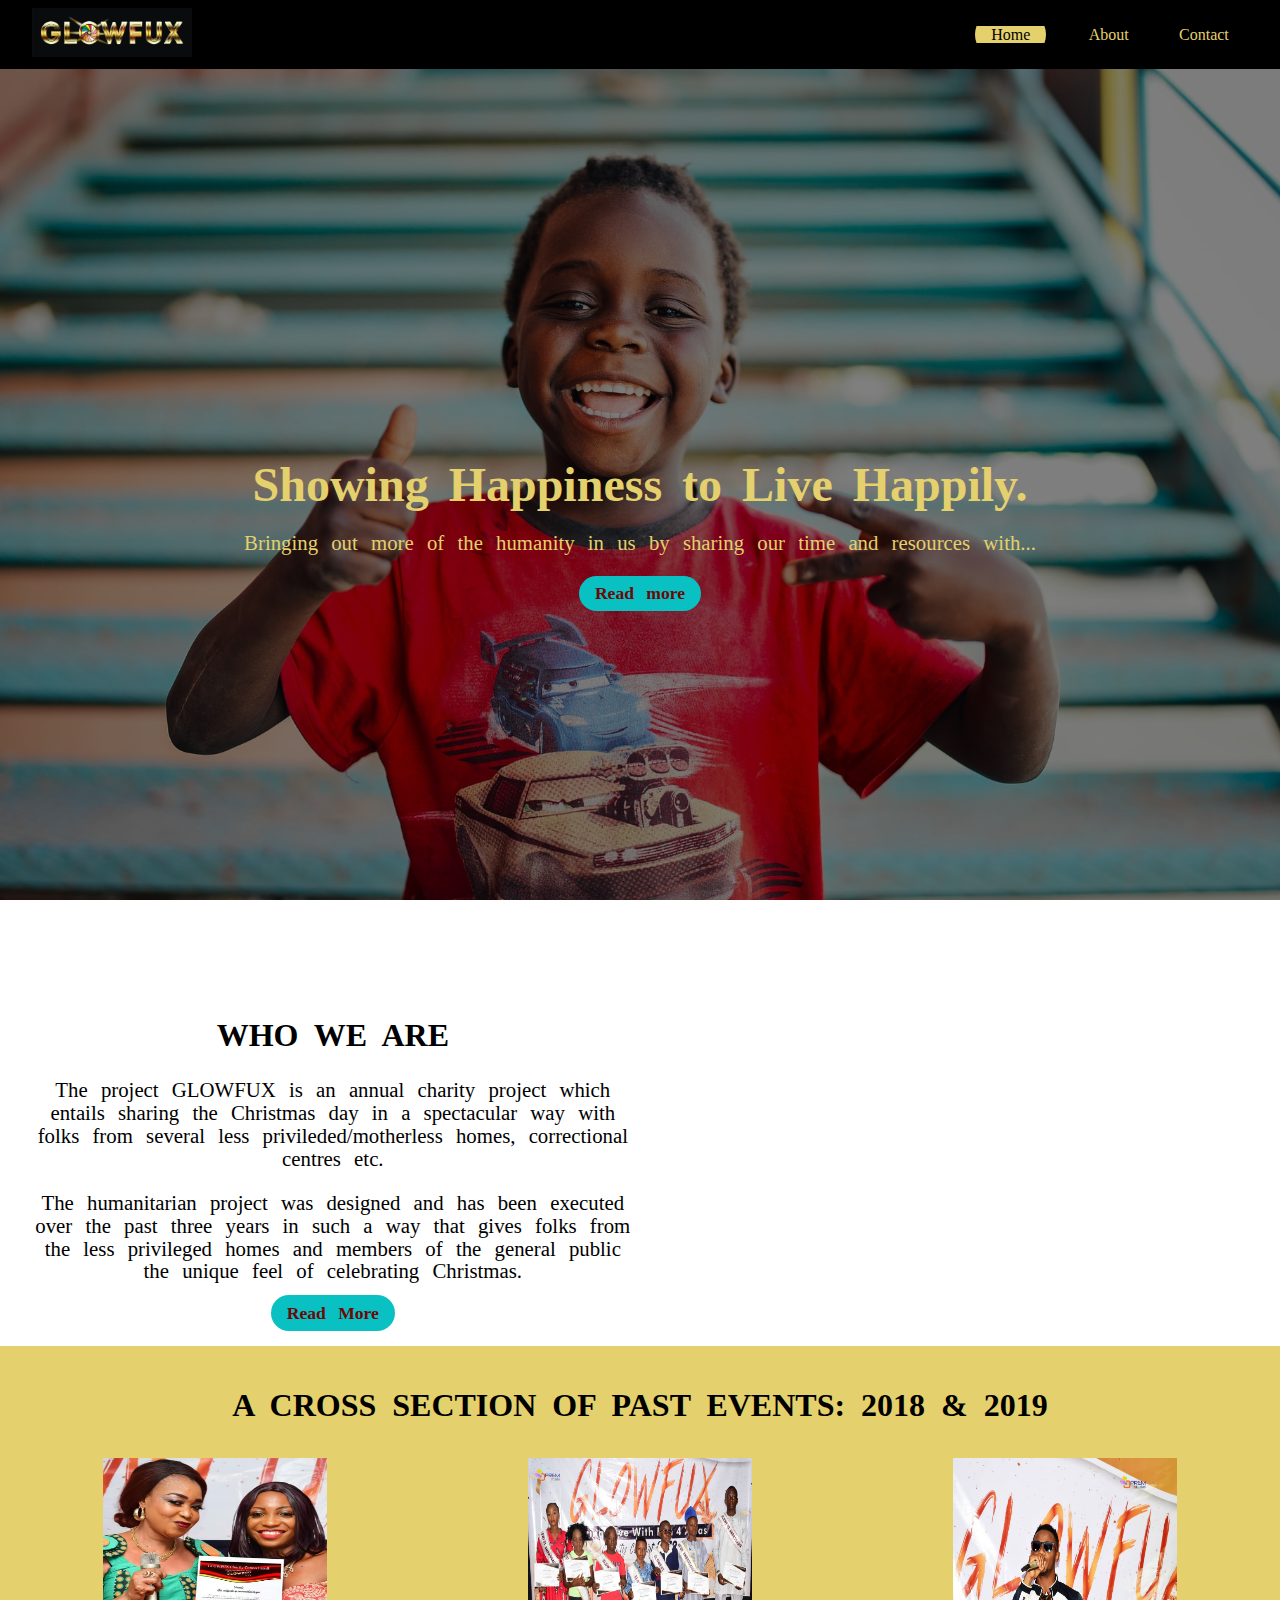
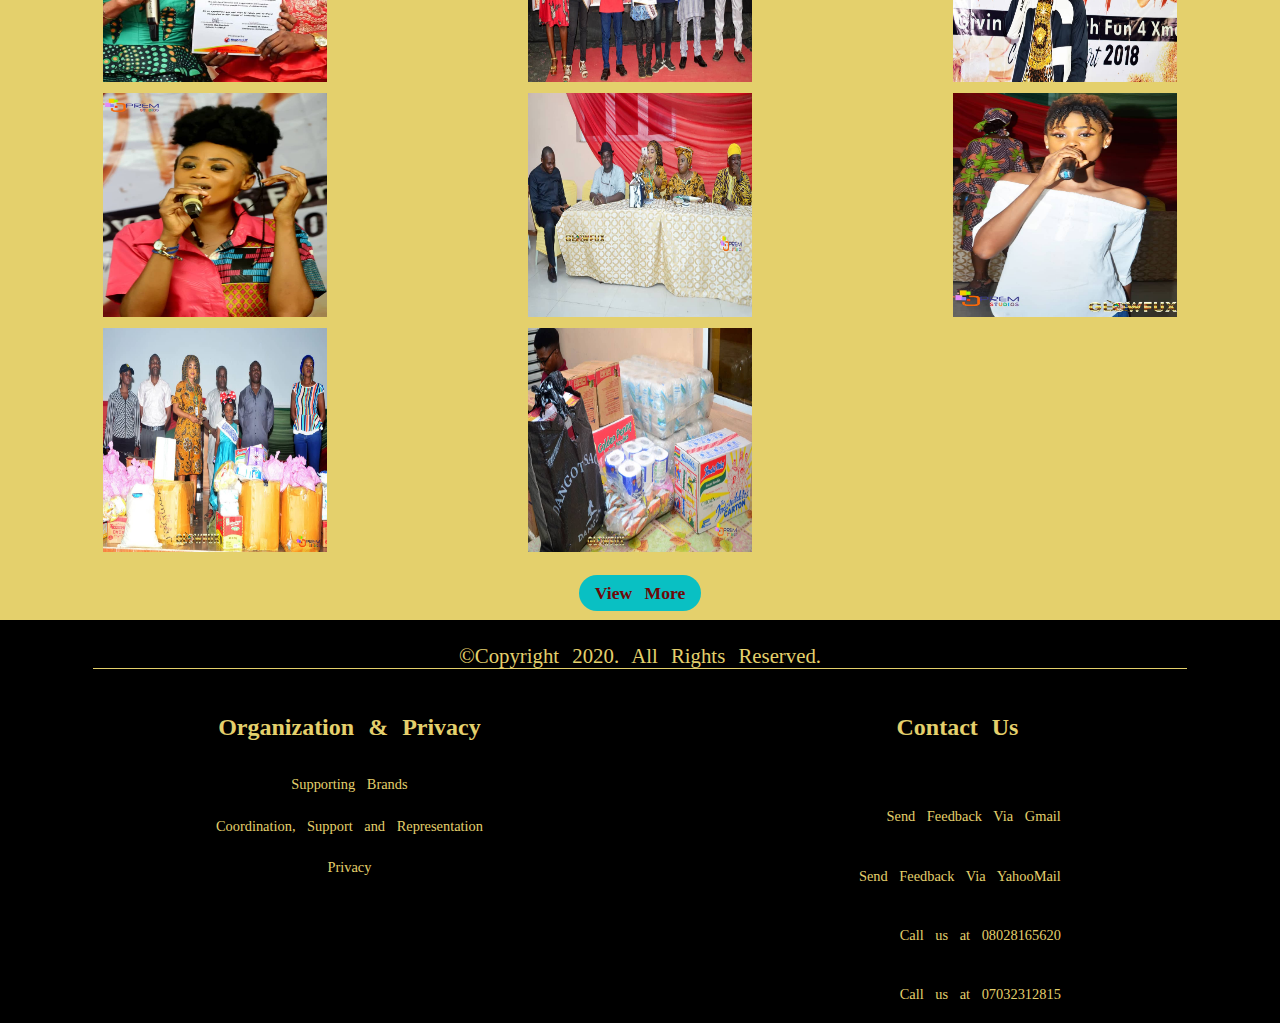
<file: index.html>
<!DOCTYPE html>
<html lang="en">
<head>
    <meta charset="UTF-8">
    <meta name="viewport" content="width=device-width, initial-scale=1.0">
    <link rel="stylesheet" href="https://cdnjs.cloudflare.com/ajax/libs/font-awesome/5.15.1/css/all.min.css" integrity="sha512-+4zCK9k+qNFUR5X+cKL9EIR+ZOhtIloNl9GIKS57V1MyNsYpYcUrUeQc9vNfzsWfV28IaLL3i96P9sdNyeRssA==" crossorigin="anonymous" />
    <link rel="stylesheet" href="style.css">
    <title>Glowfux</title>
</head>
<body>
    <header id="header">
        <div class="nav">
            <div class="logo">
                <img src="Glowflux logo.jpg" alt="glowfux logo">
            </div>
            <nav id="navbar" class="topnav">
                    <a href="index.html" class="nav-link active">Home</a>
                    <a href="about.html" class="nav-link">About</a>
                    <a href="contact.html" class="nav-link">Contact</a>
                    <a href="javascript:void(0);" class="icon" onclick="myFunction()">
                        <i class="fa fa-bars fa-2x"></i>
                    </a>
            </nav>
        </div>

        <div class="description">
            <h1>Showing Happiness to Live Happily.</h1>
            <p>Bringing out more of the humanity in us by sharing our time and resources with...</p>
            <a href="about.html" class="btn">Read more</a>
        </div>
    </header>

    <!-- main content -->
    <main id="main-content">
        <section id="about-us">
            <section id="who-we-are">
                <h2>WHO WE ARE</h2>
                <p>The project GLOWFUX is an annual charity project which entails sharing the Christmas day in a spectacular way with folks from several less privileded/motherless homes, correctional centres etc.
                </p>
                <p>The humanitarian project was designed and has been executed over the past three years in such a way that gives folks from the less privileged homes and members of the general public the unique feel of celebrating Christmas. </p>
                <a href="about.html" class="btn">Read More</a>
            </section>
            <aside id="video">
                <iframe src="https://www.youtube.com/embed/euUu7STJ384" frameborder="0" allow="accelerometer; autoplay; clipboard-write; encrypted-media; gyroscope; picture-in-picture" allowfullscreen></iframe>
            </aside>
        </section>

        <!-- some photos -->
        <section class="inner-details">
            <h2>A CROSS SECTION OF PAST EVENTS: 2018 & 2019</h2>
            <div class="event-images">
                <img src="1.jpg" alt="">
                <img src="14.jpg" alt="">
                <img src="10.jpg" alt="">
                <img src="8.jpg" alt="">
                <img src="25.jpg" alt="">
                <img src="21.jpg" alt="">
                <img src="17.jpg" alt="">
                <img src="23.jpg" alt="">
            </div>
            <a href="about.html" class="btn">View More</a>
        </section>
    </main>

    <!-- footer -->
    <footer id="footer">
        <p>&copy;Copyright 2020. All Rights Reserved.</p>
        <div class="sub-sections">
            <div class="org-setup">
                <h3>Organization & Privacy</h3>
                <a href="about.html">Supporting Brands</a>
                <a href="about.html">Coordination, Support and Representation</a>
                <a href="about.html">Privacy</a>
            </div>
            <!-- contact with fontawesome-->
            <div class="contacts">
                <h3>Contact Us</h3>
                <div class="social-media">
                    <a href="https://www.facebook.com/glowfux" target="_blank"><i class="fab fa-facebook fa-2x"></i></a>
                <a href="https://instagram.com/glowfux?igshid=9psxh8izo42g" target="_blank"><i class="fab fa-instagram fa-2x"></i></a>
                <a href="https://www.youtube.com/channel/UC9fyY5myVgqqTNXFjXgaU1g" target="_blank"><i class="fab fa-youtube fa-2x"></i></a>
                </div>
                <div class="other-details">
                    <div class="contact">
                        <i class="fas fa-envelope fa-2x"></i>
                        <a href = "mailto:glowfux@gmail.com?subject = Feedback&body = Message">
                            Send Feedback Via Gmail
                        </a>
                    </div>
                    <div class="contact">
                        <i class="fas fa-envelope fa-2x"></i>
                        <a href = "mailto:fanafillitint@yahoo.com?subject = Feedback&body = Message">
                           Send Feedback Via YahooMail
                        </a>
                    </div>
                    <div class="contact">
                        <i class="fas fa-mobile-alt fa-2x"></i>
                        <a href="tel:2348028165620">Call us at 08028165620</a>
                    </div>
                    <div class="contact">
                        <i class="fas fa-mobile-alt fa-2x"></i>
                        <a href="tel:2347032312815">Call us at 07032312815</a>
                    </div>
                </div>
            </div>
        </div>
    </footer>

    <script src="script.js"></script>
</body>
</html>
</file>
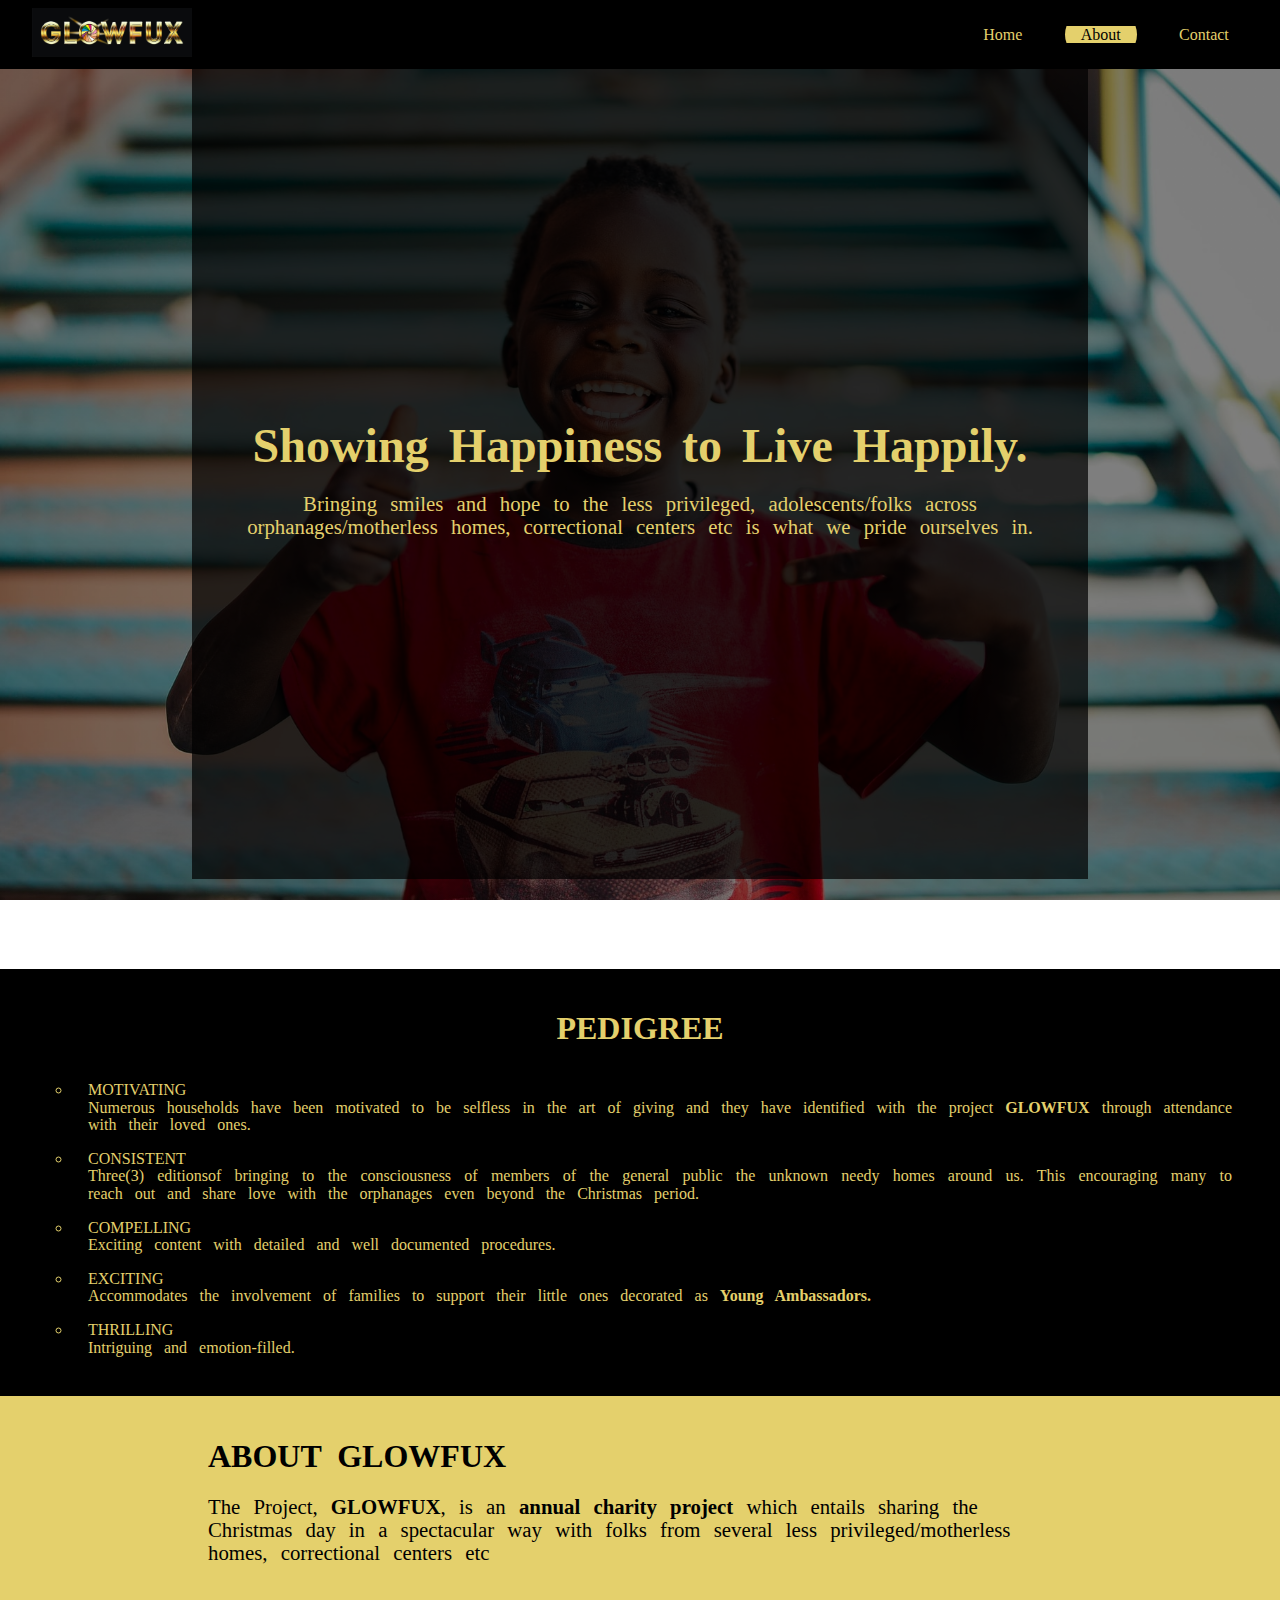
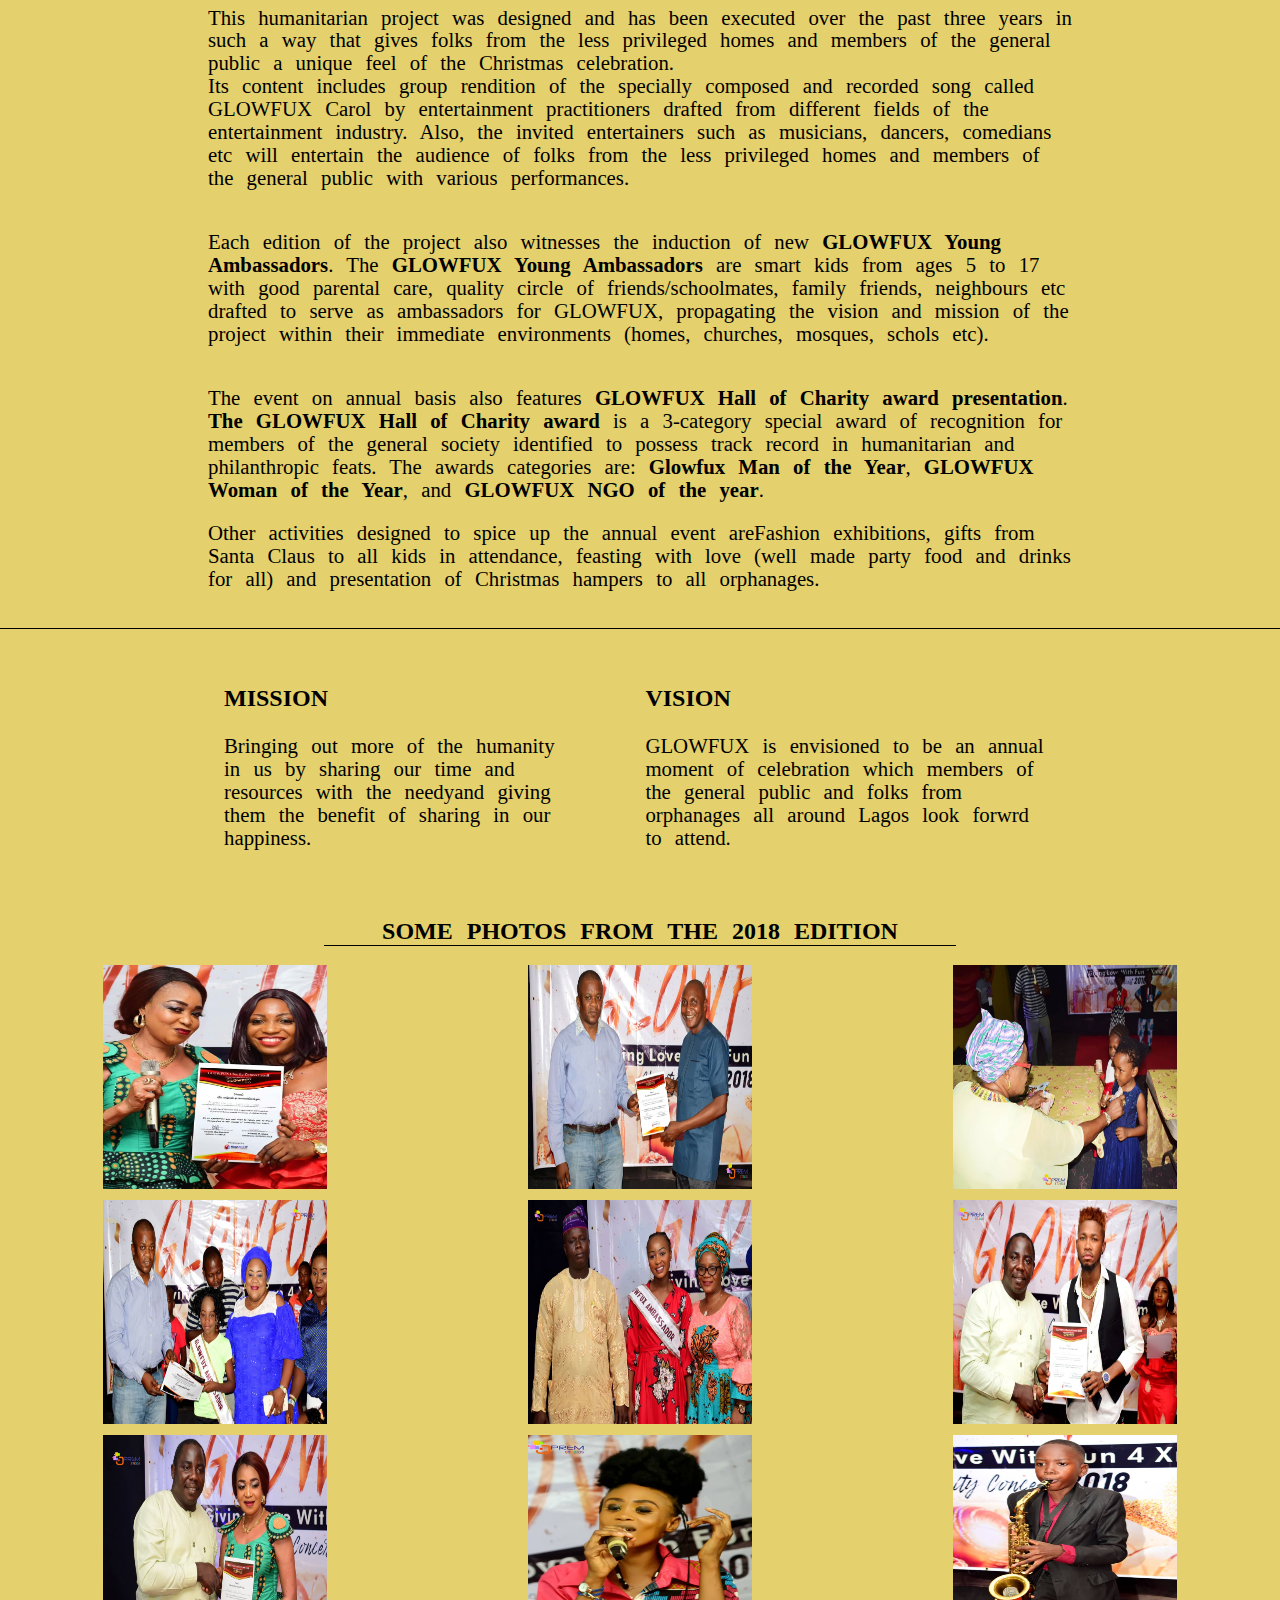
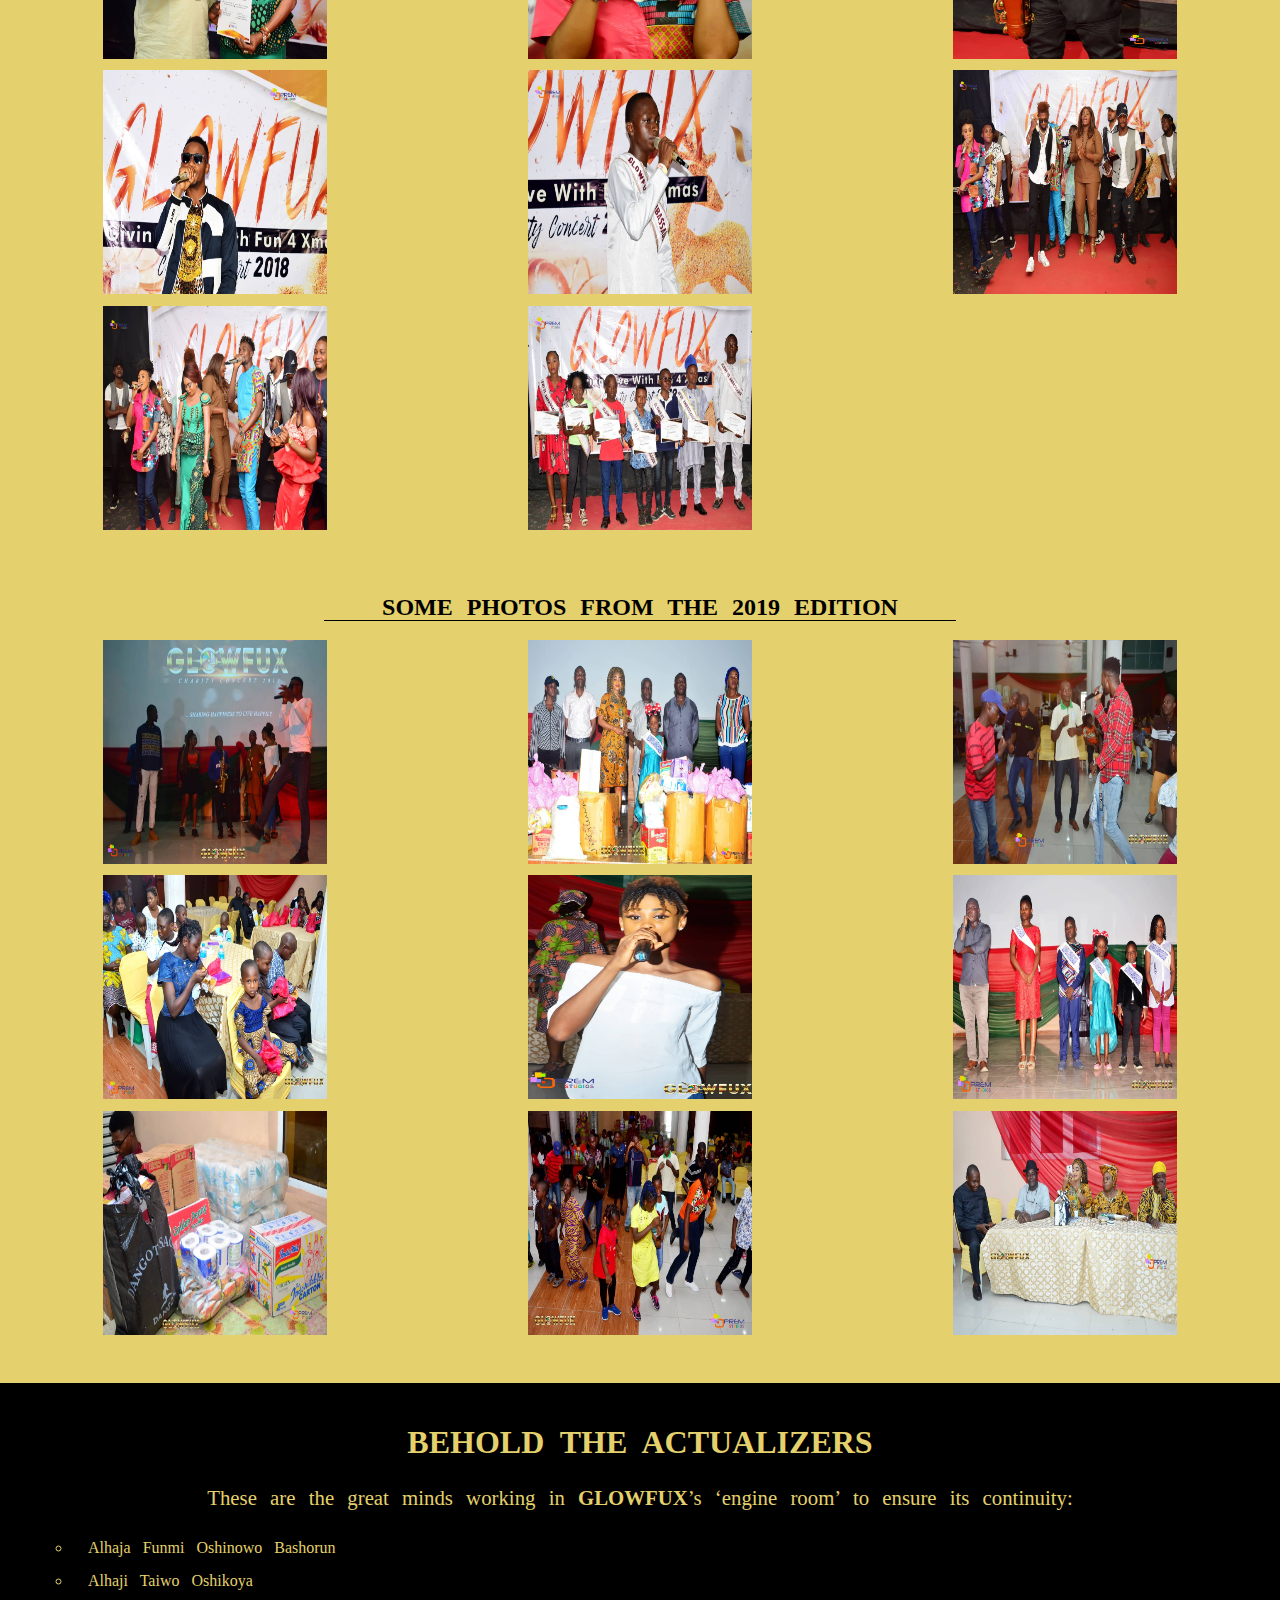
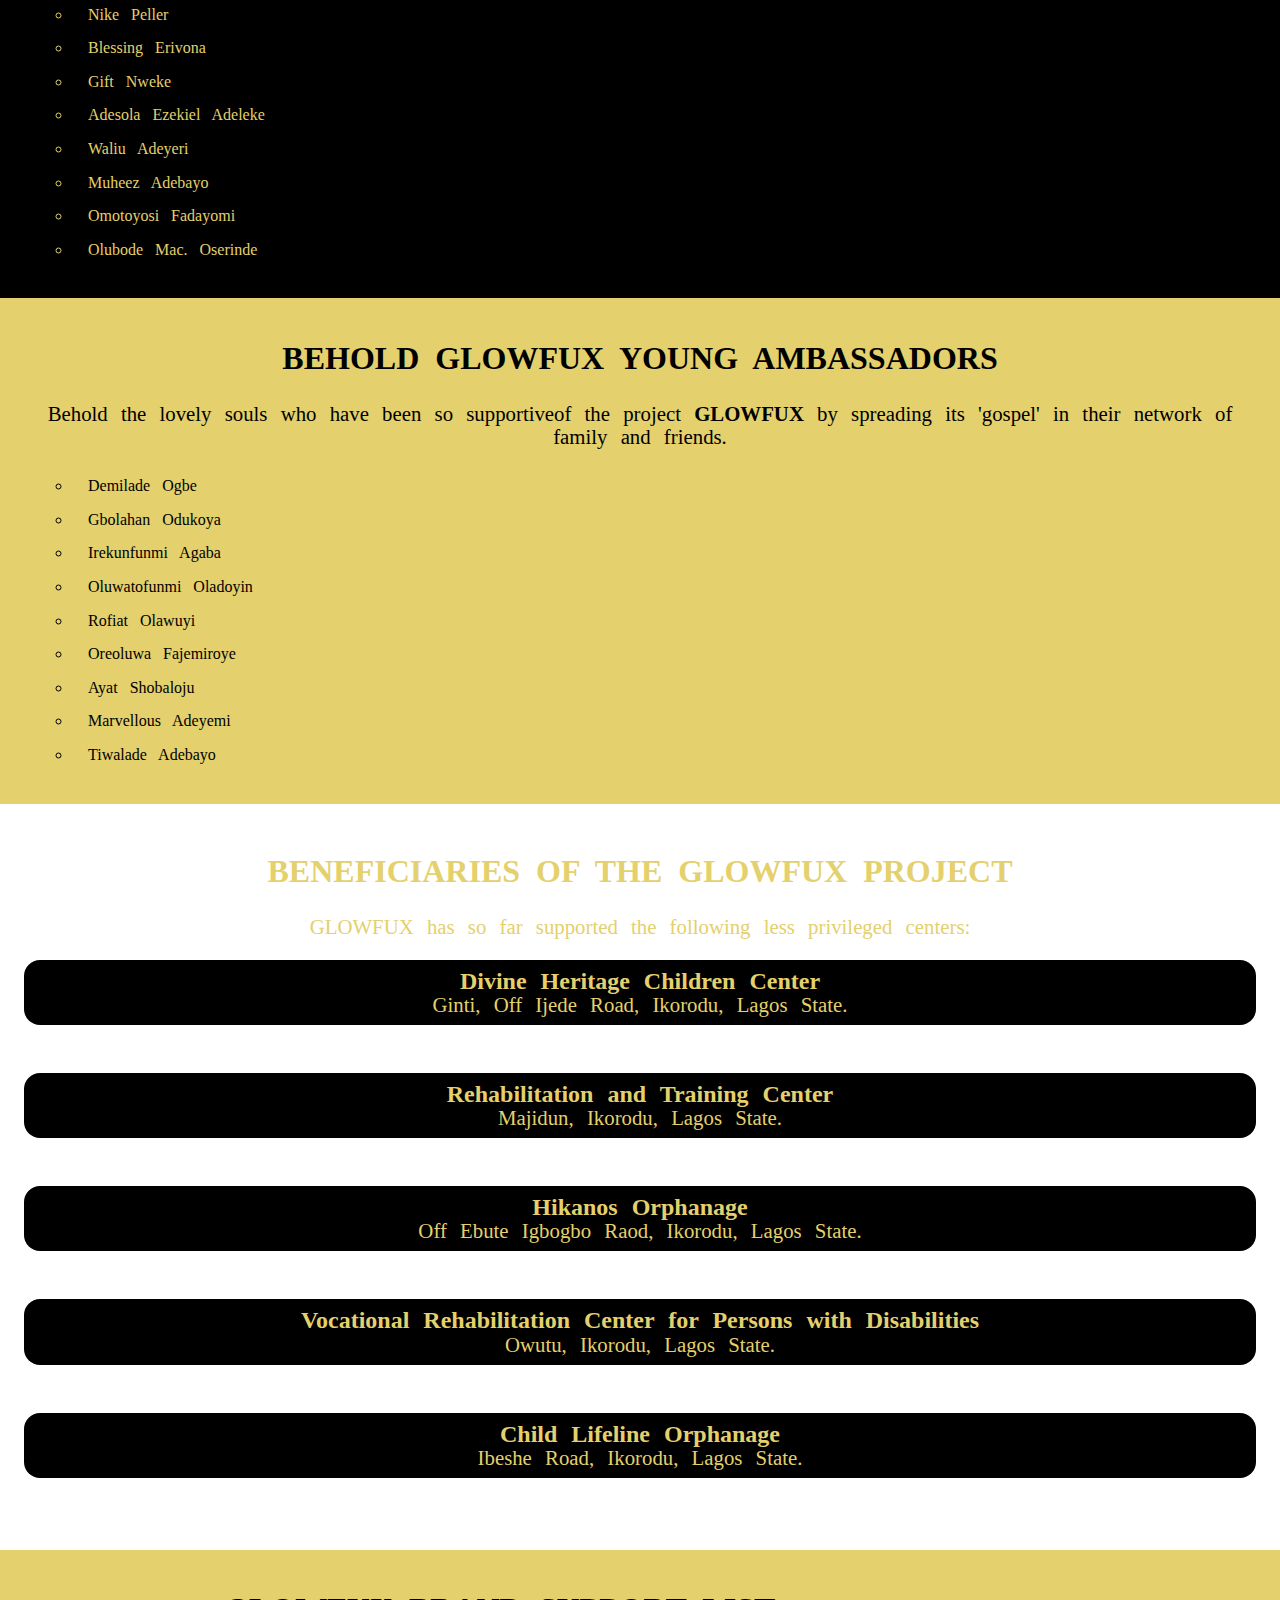
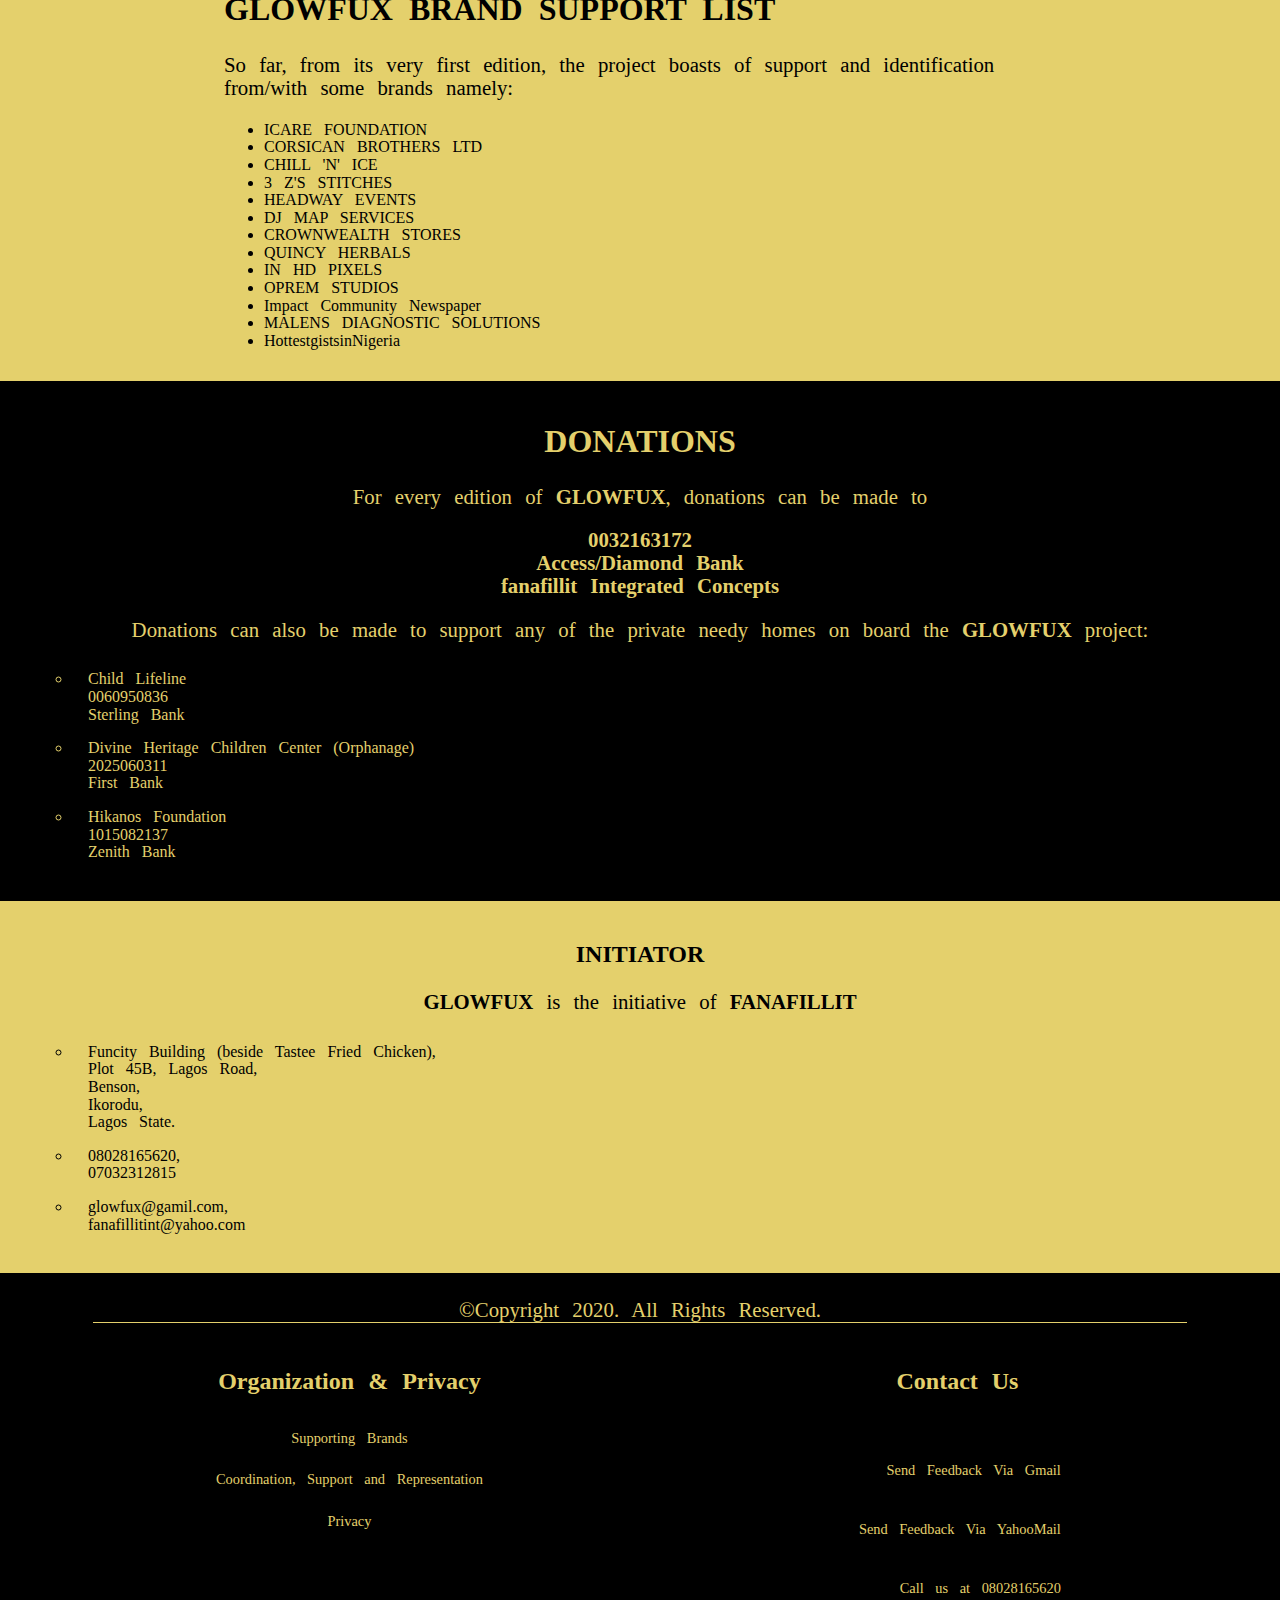
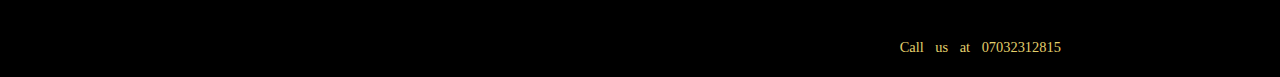
<file: about.html>
<!DOCTYPE html>
<html lang="en">
<head>
    <meta charset="UTF-8">
    <meta name="viewport" content="width=device-width, initial-scale=1.0">
    <link rel="stylesheet" href="https://cdnjs.cloudflare.com/ajax/libs/font-awesome/5.15.1/css/all.min.css" integrity="sha512-+4zCK9k+qNFUR5X+cKL9EIR+ZOhtIloNl9GIKS57V1MyNsYpYcUrUeQc9vNfzsWfV28IaLL3i96P9sdNyeRssA==" crossorigin="anonymous" />
    <link rel="stylesheet" href="style.css">
    <title>Glowfux</title>
</head>
<body>
    <header id="header">
        <div class="nav">
            <div class="logo">
                <img src="Glowflux logo.jpg" alt="glowfux logo">
            </div>
            <nav id="navbar" class="topnav">
                    <a href="index.html" class="nav-link">Home</a>
                    <a href="about.html" class="nav-link active">About</a>
                    <a href="contact.html" class="nav-link">Contact</a>
                    <a href="javascript:void(0);" class="icon" onclick="myFunction()">
                        <i class="fa fa-bars fa-2x"></i>
                    </a>
            </nav>
        </div>
        <div class="description about">
            <h1>Showing Happiness to Live Happily.</h1>
            <p>Bringing smiles and hope to the less privileged, adolescents/folks across orphanages/motherless homes,  correctional centers etc is what we pride ourselves in. </p>
        </div>
    </header>

    <!-- main content -->
    <main id="main">
        <section class="pedigree">
            <h2>PEDIGREE</h2>
            <ul>
                <li>MOTIVATING <br>Numerous households have been motivated to be selfless in the art of giving and they have identified with the project <strong>GLOWFUX</strong> through attendance with their loved ones.</li>
                <li>CONSISTENT <br>Three(3) editionsof bringing to the consciousness of members of the general public the unknown needy homes around us. This encouraging many to reach out and share love with the orphanages even beyond the Christmas period.</li>
                <li>COMPELLING <br>Exciting content with detailed and well documented procedures.</li>
                <li>EXCITING <br>Accommodates the involvement of families to support their little ones decorated as <strong>Young Ambassadors.</strong></li>
                <li>THRILLING <br>Intriguing and emotion-filled.</li>
            </ul>
        </section>
        <section id="about-glowfux">
            <div class="content">
                <h2>ABOUT GLOWFUX</h2>
                <P>The Project,<strong> GLOWFUX</strong>, is an <strong>annual charity project</strong> which entails sharing the Christmas day in a spectacular way with folks from several less privileged/motherless homes, correctional centers etc</P>
                <p>This humanitarian project was designed and has been executed over the past three years in such a way that gives folks from the less privileged homes and members of the general public a unique feel of the Christmas celebration. <br>
                Its content includes group rendition of the specially composed and recorded song called GLOWFUX Carol by entertainment practitioners drafted from different fields of the entertainment industry. Also, the invited entertainers such as musicians, dancers, comedians etc will entertain the audience of folks from the less privileged homes and members of the general public with various performances.</p>
                <p>Each edition of the project also witnesses the induction of new<strong> GLOWFUX Young Ambassadors</strong>. The <strong> GLOWFUX Young Ambassadors</strong> are smart kids from ages 5 to 17 with good parental care,  quality circle of friends/schoolmates, family friends, neighbours etc drafted to serve as ambassadors for GLOWFUX, propagating the vision and mission of the project within their immediate environments (homes, churches, mosques, schols etc).</p>
                <p>The event on annual basis also features <strong>GLOWFUX Hall of Charity award presentation</strong>. <strong> The GLOWFUX Hall of Charity award</strong> is a 3-category special award of recognition for members of the general society identified to possess track record in humanitarian and philanthropic feats. The awards categories are: <strong>Glowfux Man of the Year</strong>, <strong> GLOWFUX Woman of the Year</strong>, and <strong>GLOWFUX NGO of the year</strong>.</p>
                <p>Other activities designed to spice up the annual event areFashion exhibitions, gifts from Santa Claus to all kids in attendance, feasting with love (well made party food and drinks for all) and presentation of Christmas hampers to all orphanages.  
                </p>
            </div>
        </section>

        <!-- vision and mission statements -->
        <section id="vision-mission">
            <div class="mission-vision">
                <div>
                    <h3>MISSION</h3>
                    <P>Bringing out more of the humanity in us by sharing our time and resources with the needyand giving them the benefit of sharing in our happiness.</P>
                </div>
                <div>
                    <h3>VISION</h3>
                    <P>GLOWFUX is envisioned to be an annual moment of celebration which members of the general public and folks from orphanages all around Lagos look forwrd to attend.</P>
                </div>
            </div>
        </section>

        <section>
            <div class="inner-details">
                <h3>SOME PHOTOS FROM THE 2018 EDITION</h3>
                <div class="event-images">
                    <img src="1.jpg" alt="">
                    <img src="2.jpg" alt="">
                    <img src="3.jpg" alt="">
                    <img src="4.jpg" alt="">
                    <img src="5.jpg" alt="">
                    <img src="6.jpg" alt="">
                    <img src="7.jpg" alt="">
                    <img src="8.jpg" alt="">
                    <img src="9.jpg" alt="">
                    <img src="10.jpg" alt="">
                    <img src="11.jpg" alt="">
                    <img src="12.jpg" alt="">
                    <img src="13.jpg" alt="">
                    <img src="14.jpg" alt="">
                </div>
            </div>
            <div class="inner-details">
                <h3>SOME PHOTOS FROM THE 2019 EDITION</h3>
                <div class="event-images">
                    <img src="16.jpg" alt="">
                    <img src="17.jpg" alt="">
                    <img src="18.jpg" alt="">
                    <img src="19.jpg" alt="">
                    <img src="21.jpg" alt="">
                    <img src="22.jpg" alt="">
                    <img src="23.jpg" alt="">
                    <img src="24.jpg" alt="">
                    <img src="25.jpg" alt="">
                </div>
            </div>
        </section>

        <section id="team">
            <h2>BEHOLD THE ACTUALIZERS</h2>
            <P>These are the great minds working in <strong>GLOWFUX</strong>’s ‘engine room’ to ensure its continuity:</P>
            <ul>
                <li>Alhaja Funmi Oshinowo Bashorun</li>
                <li>Alhaji Taiwo Oshikoya</li>
                <li>Nike Peller</li>
                <li>Blessing Erivona</li>
                <li>Gift Nweke</li>
                <li>Adesola Ezekiel Adeleke</li>
                <li>Waliu Adeyeri</li>
                <li>Muheez Adebayo</li>
                <li>Omotoyosi Fadayomi</li>
                <li>Olubode Mac. Oserinde</li>
            </ul>
        </section>

        <section class="young-ambassadors">
            <h2>BEHOLD GLOWFUX YOUNG AMBASSADORS</h2>
            <P>Behold the lovely souls who have been so supportiveof the project <strong>GLOWFUX</strong> by spreading its 'gospel' in their network of family and friends.</P>
            <ul>
              <li>Demilade Ogbe</li>
              <li>Gbolahan Odukoya</li>
              <li>Irekunfunmi Agaba</li>
              <li>Oluwatofunmi Oladoyin</li>
              <li>Rofiat Olawuyi</li>
              <li>Oreoluwa Fajemiroye</li>
              <li>Ayat Shobaloju</li>
              <li>Marvellous Adeyemi</li>
              <li>Tiwalade Adebayo</li>  
            </ul>
        </section>

        <section id="beneficiaries">
            <div class="list-of-beneficiaries">
                <h2>BENEFICIARIES OF THE GLOWFUX PROJECT</h2>
                <p>GLOWFUX has so far supported the following less privileged centers:</p>
                <div class="beneficiary">
                    <h3>Divine Heritage Children Center</h3>
                    <p>Ginti, Off Ijede Road, Ikorodu, Lagos State.</p>
                </div>
                <div class="beneficiary">
                    <h3>Rehabilitation and Training Center</h3>
                    <p>Majidun, Ikorodu, Lagos State.</p>
                </div>
                <div class="beneficiary">
                    <h3>Hikanos Orphanage</h3>
                    <p>Off Ebute Igbogbo Raod, Ikorodu, Lagos State.</p>
                </div>
                <div class="beneficiary">
                    <h3>Vocational Rehabilitation Center for Persons with Disabilities</h3>
                    <p>Owutu, Ikorodu, Lagos State.</p>
                </div>
                <div class="beneficiary">
                    <h3>Child Lifeline Orphanage</h3>
                    <p>Ibeshe Road, Ikorodu, Lagos State.</p>
                </div>
            </div>
        </section>

        <section id="brands-list">
            <div class="all-brands">
                <h2>GLOWFUX BRAND SUPPORT LIST</h2>
                <p>So far, from its very first edition, the project boasts of support and identification from/with some brands namely:</p>
                <ul>
                    <li>ICARE FOUNDATION</li>
                    <li>CORSICAN BROTHERS LTD</li>
                    <li>CHILL 'N' ICE</li>
                    <li>3 Z'S STITCHES</li>
                    <li>HEADWAY EVENTS</li>
                    <li>DJ MAP SERVICES</li>
                    <li>CROWNWEALTH STORES</li>
                    <li>QUINCY HERBALS</li>
                    <li>IN HD PIXELS</li>
                    <li>OPREM STUDIOS</li>
                    <li>Impact Community Newspaper</li>
                    <li>MALENS DIAGNOSTIC SOLUTIONS</li>
                    <li>HottestgistsinNigeria</li>
                </ul>
            </div>
        </section>

        <section class="donations">
            <h2>DONATIONS</h2>
            <p>For every edition of <strong>GLOWFUX</strong>, donations can be made to</p>
            <p><strong>0032163172 <br>Access/Diamond Bank <br>fanafillit Integrated Concepts</strong></p>
            <p>Donations can also be made to support any of the private needy homes on board the <strong>GLOWFUX</strong> project:</p>
            <ul>
                <li>Child Lifeline <br>0060950836 <br>Sterling Bank</li>
                <li>Divine Heritage Children Center (Orphanage) <br>2025060311 <br>First Bank</li>
                <li>Hikanos Foundation <br>1015082137 <br>Zenith Bank</li>
            </ul>
        </section>

        <section id="initiator">
            <h3>INITIATOR</h3>
            <p><strong>GLOWFUX</strong> is the initiative of <strong>FANAFILLIT</strong></p>
            <ul>
                <li>Funcity Building (beside Tastee Fried Chicken), <br>Plot 45B, Lagos Road, <br>Benson, <br>Ikorodu, <br>Lagos State.</li>
                <li>08028165620, <br>07032312815</li>
                <li><a href = "mailto:glowfux@gmail.com?subject = Feedback&body = Message">glowfux@gamil.com</a>,<br><a href = "mailto:fanafillitint@yahoo.com?subject = Feedback&body = Message">
                    fanafillitint@yahoo.com
                 </a>
                </li>
            </ul>
        </section>
    </main>

    <!-- footer -->
    <footer id="footer">
        <p>&copy;Copyright 2020. All Rights Reserved.</p>
        <div class="sub-sections">
            <div class="org-setup">
                <h3>Organization & Privacy</h3>
                <a href="about.html">Supporting Brands</a>
                <a href="about.html">Coordination, Support and Representation</a>
                <a href="about.html">Privacy</a>
            </div>
            <!-- contact with fontawesome-->
            <div class="contacts">
                <h3>Contact Us</h3>
                <div class="social-media">
                    <a href="https://www.facebook.com/glowfux" target="_blank"><i class="fab fa-facebook fa-2x"></i></a>
                <a href="https://instagram.com/glowfux?igshid=9psxh8izo42g" target="_blank"><i class="fab fa-instagram fa-2x"></i></a>
                <a href="https://www.youtube.com/channel/UC9fyY5myVgqqTNXFjXgaU1g" target="_blank"><i class="fab fa-youtube fa-2x"></i></a>
                </div>
                <div class="other-details">
                    <div class="contact">
                        <i class="fas fa-envelope fa-2x"></i>
                        <a href = "mailto:glowfux@gmail.com?subject = Feedback&body = Message">
                            Send Feedback Via Gmail
                        </a>
                    </div>
                    <div class="contact">
                        <i class="fas fa-envelope fa-2x"></i>
                        <a href = "mailto:fanafillitint@yahoo.com?subject = Feedback&body = Message">
                           Send Feedback Via YahooMail
                        </a>
                    </div>
                    <div class="contact">
                        <i class="fas fa-mobile-alt fa-2x"></i>
                        <a href="tel:2348028165620">Call us at 08028165620</a>
                    </div>
                    <div class="contact">
                        <i class="fas fa-mobile-alt fa-2x"></i>
                        <a href="tel:2347032312815">Call us at 07032312815</a>
                    </div>
                </div>
            </div>
        </div>
    </footer>

    <script src="script.js"></script>
</body>
</html>
</file>
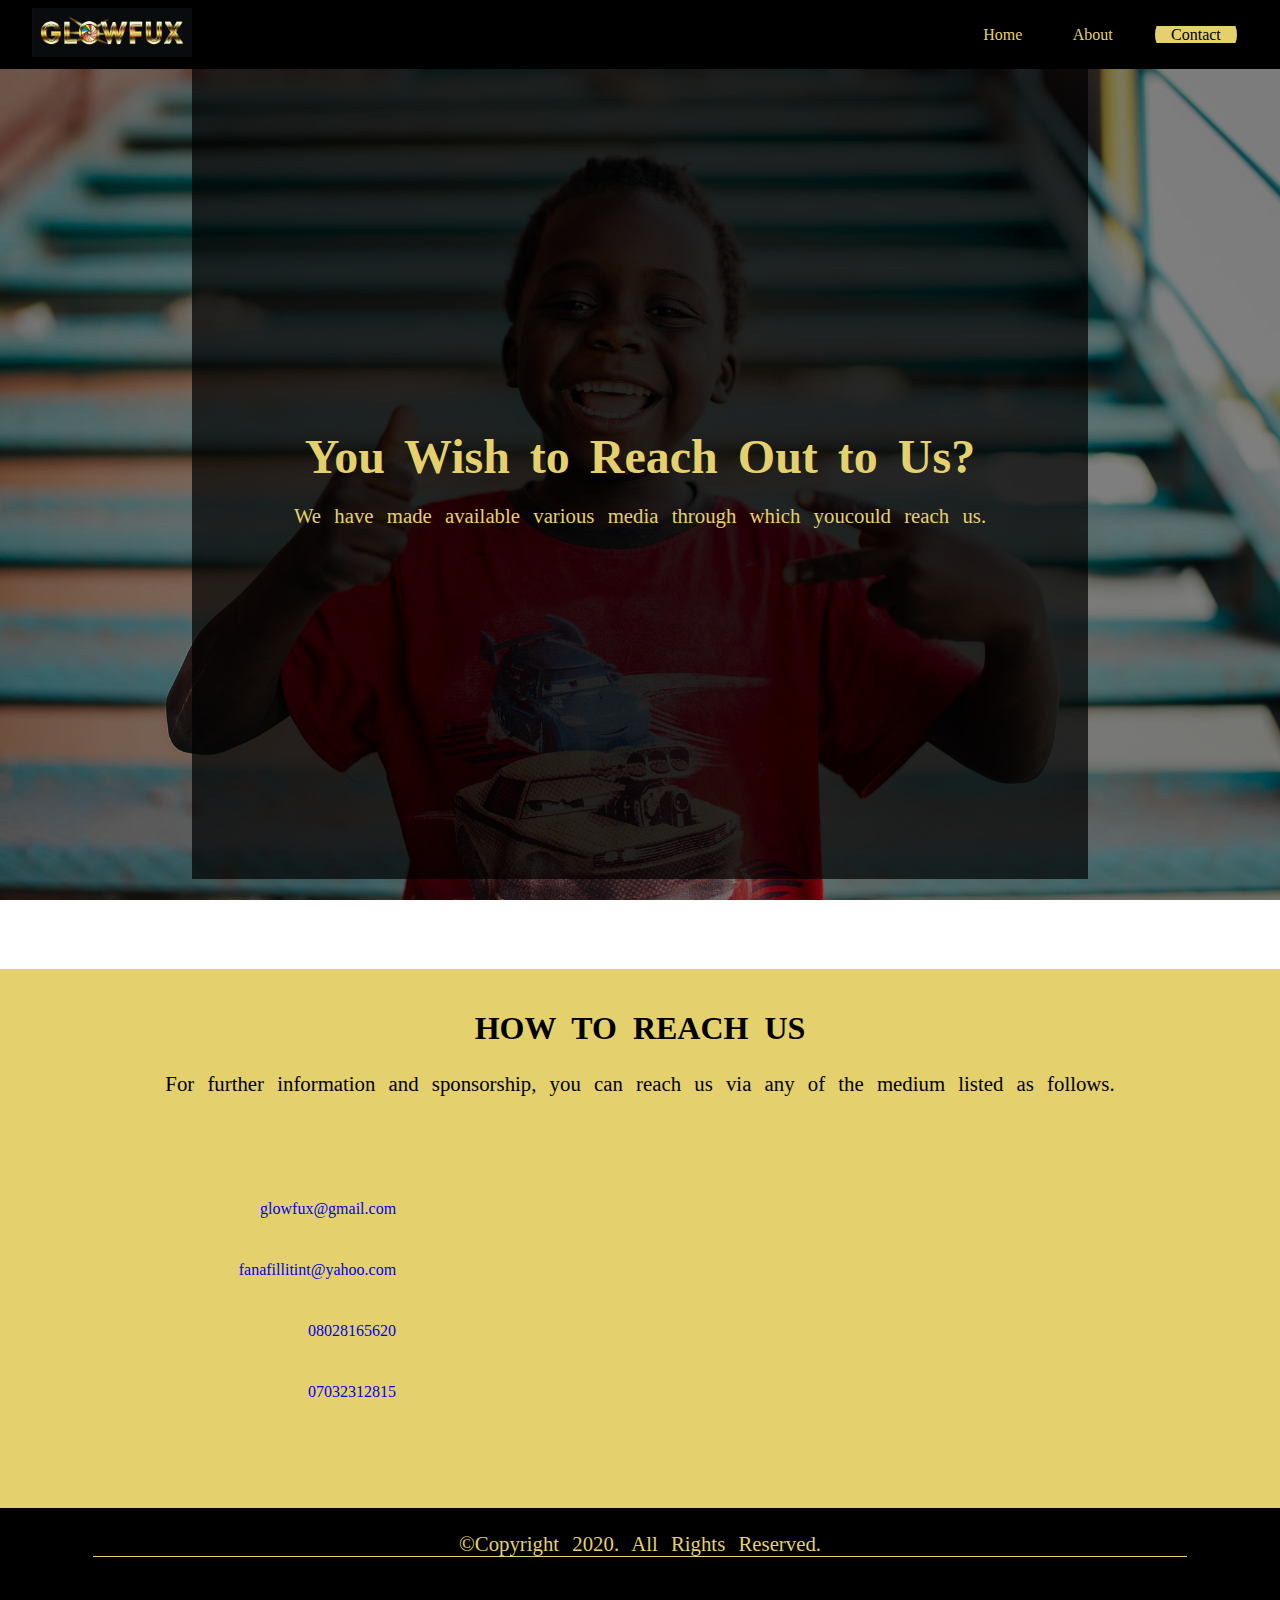
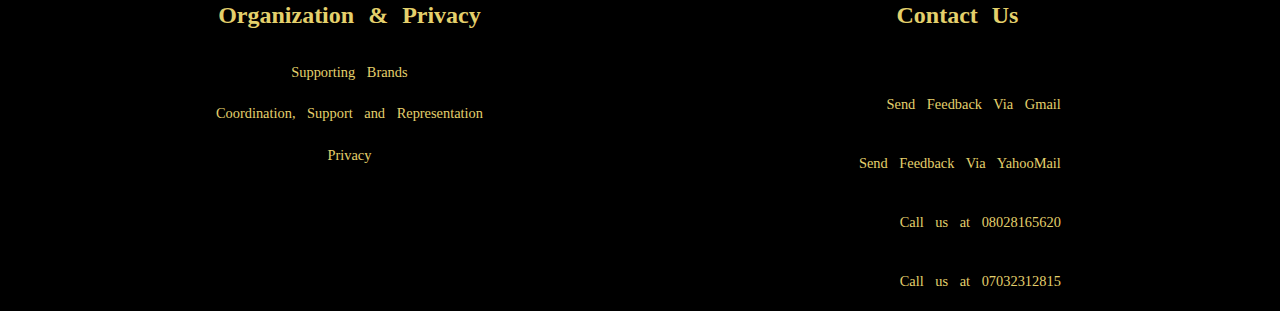
<file: contact.html>
<!DOCTYPE html>
<html lang="en">
<head>
    <meta charset="UTF-8">
    <meta name="viewport" content="width=device-width, initial-scale=1.0">
    <link rel="stylesheet" href="https://cdnjs.cloudflare.com/ajax/libs/font-awesome/5.15.1/css/all.min.css" integrity="sha512-+4zCK9k+qNFUR5X+cKL9EIR+ZOhtIloNl9GIKS57V1MyNsYpYcUrUeQc9vNfzsWfV28IaLL3i96P9sdNyeRssA==" crossorigin="anonymous" />
    <link rel="stylesheet" href="style.css">
    <title>Glowfux</title>
</head>
<body>
    <header id="header">
        <div class="nav">
            <div class="logo">
                <img src="Glowflux logo.jpg" alt="glowfux logo">
            </div>
            <nav id="navbar" class="topnav">
                    <a href="index.html" class="nav-link">Home</a>
                    <a href="about.html" class="nav-link">About</a>
                    <a href="contact.html" class="nav-link active">Contact</a>
                    <a href="javascript:void(0);" class="icon" onclick="myFunction()">
                        <i class="fa fa-bars fa-2x"></i>
                    </a>
            </nav>
        </div>
        <div class="description about">
            <h1>You Wish to Reach Out to Us?</h1>
            <p>We have made available various media through which youcould reach us.
            </p>
        </div>
    </header>

    <!-- main content -->
    <main id="main">
      <div class="contact-info">
          <h2>HOW TO REACH US</h2>
          <p>For further information and sponsorship, you can reach us via any of the medium listed as follows.</p>
          <div class="details">
              <div class="other-details">
                <div class="contact">
                    <i class="fas fa-envelope fa-2x"></i>
                    <a href = "mailto:glowfux@gmail.com?subject = Feedback&body = Message">
                        glowfux@gmail.com
                    </a>
                </div>
                <div class="contact">
                    <i class="fas fa-envelope fa-2x"></i>
                    <a href = "mailto:fanafillitint@yahoo.com?subject = Feedback&body = Message">
                       fanafillitint@yahoo.com
                    </a>
                </div>
                <div class="contact">
                    <i class="fas fa-mobile-alt fa-2x"></i>
                    <a href="tel:2348028165620"> 08028165620</a>
                </div>
                <div class="contact">
                    <i class="fas fa-mobile-alt fa-2x"></i>
                    <a href="tel:2347032312815">07032312815</a>
                </div>
                <div class="social-media Social">
                    <a href="https://www.facebook.com/glowfux" target="_blank"><i class="fab fa-facebook fa-2x"></i></a>
                    <a href="https://instagram.com/glowfux?igshid=9psxh8izo42g" target="_blank"><i class="fab fa-instagram fa-2x"></i></a>
                    <a href="https://www.youtube.com/channel/UC9fyY5myVgqqTNXFjXgaU1g" target="_blank"><i class="fab fa-youtube fa-2x"></i></a>
                </div>
            </div>
            <div class="address">
                <iframe src="https://www.google.com/maps/embed?pb=!1m18!1m12!1m3!1d3963.199704199645!2d3.4969008147188445!3d6.6220972952113675!2m3!1f0!2f0!3f0!3m2!1i1024!2i768!4f13.1!3m3!1m2!1s0x103bed8f3e55452b%3A0x55ab3ce2ec7670a0!2sFuncity!5e0!3m2!1sen!2sng!4v1608850773869!5m2!1sen!2sng"  frameborder="0" style="border:0;" allowfullscreen="" aria-hidden="false" tabindex="0"></iframe>
            </div>
          </div>
      </div>
    </main>

    <!-- footer -->
    <footer id="footer">
        <p>&copy;Copyright 2020. All Rights Reserved.</p>
        <div class="sub-sections">
            <div class="org-setup">
                <h3>Organization & Privacy</h3>
                <a href="about.html">Supporting Brands</a>
                <a href="about.html">Coordination, Support and Representation</a>
                <a href="about.html">Privacy</a>
            </div>
            <!-- contact with fontawesome-->
            <div class="contacts">
                <h3>Contact Us</h3>
                <div class="social-media">
                    <a href="https://www.facebook.com/glowfux" target="_blank"><i class="fab fa-facebook fa-2x"></i></a>
                <a href="https://instagram.com/glowfux?igshid=9psxh8izo42g" target="_blank"><i class="fab fa-instagram fa-2x"></i></a>
                <a href="https://www.youtube.com/channel/UC9fyY5myVgqqTNXFjXgaU1g" target="_blank"><i class="fab fa-youtube fa-2x"></i></a>
                </div>
                <div class="other-details">
                    <div class="contact">
                        <i class="fas fa-envelope fa-2x"></i>
                        <a href = "mailto:glowfux@gmail.com?subject = Feedback&body = Message">
                            Send Feedback Via Gmail
                        </a>
                    </div>
                    <div class="contact">
                        <i class="fas fa-envelope fa-2x"></i>
                        <a href = "mailto:fanafillitint@yahoo.com?subject = Feedback&body = Message">
                           Send Feedback Via YahooMail
                        </a>
                    </div>
                    <div class="contact">
                        <i class="fas fa-mobile-alt fa-2x"></i>
                        <a href="tel:2348028165620">Call us at 08028165620</a>
                    </div>
                    <div class="contact">
                        <i class="fas fa-mobile-alt fa-2x"></i>
                        <a href="tel:2347032312815">Call us at 07032312815</a>
                    </div>
                </div>
            </div>
        </div>
    </footer>

    <script src="script.js"></script>
</body>
</html>
</file>
<file: style.css>
/* 
Classes and IDs
id:
    header
    navbar
    main-content about-us
    who-we-are
    video iframe
    inner-details img
    footer
 
class:
    nav
    logo img
    nav-link
    description
    btn
    sub-sections
    org-setup
    contacts
*/
:root {
    --primary-color: #E4D06C;
    --secondary-color: #000000;
    --button-color: #09C0C3;
    --button-background: #6E0707;
}

* {
    box-sizing: border-box;
}

body {
    margin: 0;
    padding: 0;
    word-spacing: .5rem;
    line-height: 1.1;
}

h1 {
    font-size: 3rem;
}

h2 {
    font-size: 2rem;
}

h3 {
    font-size: 1.5rem;
}

p {
    font-size: 1.3rem;
}

#header {
    background-image: linear-gradient(
        rgba(0, 0, 0, 0.5),
        rgba(0, 0, 0, 0.5)
      ), url("background.jpg");
    background-repeat: no-repeat;
    background-attachment: fixed;
    background-position: center;
    background-size: cover;
    height: 100vh;
}

.nav {
    position: fixed;
    left: 0;
    top: 0;
    width: 100%;
    display: flex;
    justify-content: space-between;
    align-items: center;
    flex-direction: row;
    background: var(--secondary-color);
    padding: .5rem 2rem;
}

.nav .logo img {
    max-width: 10rem;
    height: auto;
}

.topnav {
    /* padding: .5rem 2rem; */
    overflow: hidden;
}

.topnav .nav-link {
    text-decoration: none;
    color: var(--primary-color);
    padding: .3rem .5rem;
    margin: .2rem .7rem;
}

.topnav .active {
    background: var(--primary-color);
    color: var(--secondary-color);
    padding: 1rem;
    border-radius: 9rem;
}

.topnav .nav-link:hover {
    background: var(--primary-color);
    color: var(--secondary-color);
    border-radius: 9rem;
    transition: ease 1s;
}

.topnav .icon {
    display: none;
}

/* description */
.description {
    margin: 4.3rem auto 0 auto;
    padding: 1rem ;
    display: flex;
    flex-direction: column;
    align-items: center;
    justify-content: center;
    text-align: center;
    color: var(--primary-color);
    height: 100vh;
}

.description h1 {
    margin-bottom: 0;
}

.btn {
    padding: .5rem 1rem;
    text-decoration: none;
    background-color: var(--button-color);
    color: var(--button-background);
    border-radius: 2rem;
    font-weight: 800;
    font-size: 1.1rem;
}

.btn:hover {
    background-color: var(--button-background);
    color: var(--button-color);
    transition: all ease-out 1s;
}


/* main content */
#main-content {
    text-align: center;
}

#about-us {
    display: flex;
    flex-flow: row wrap;
    justify-content: center;
    align-items: center;
    align-content: center;
    text-align: center;
    padding: 1rem;
}

#about-us #who-we-are {
    flex: 1;
    padding: .4rem .6rem;
    text-indent: initial;
}

#about-us #video {
    flex: 1;
    align-self: center;
}

#video iframe {
    width: 30rem;
    height: 18rem;
    padding: .4rem .5rem;
}

/* inner details */
.inner-details {
    padding: 1rem .5rem;
    background-color: var(--primary-color);
    text-align: center;
}

.event-images {
    display: grid;
    place-items: center;
    grid-template-columns: repeat(3, minmax(14rem, 1fr));
    justify-items: center;
    /* align-content: space-around; */
    gap: .7rem;
    padding: .5rem 0 1rem 0;
    margin-bottom: 1rem;
}

.event-images img {
    width: 14rem;
    height: 14rem;
    transition: all 1s;
}

#footer {
    display: flex;
    /* justify-content: space-between; */
    align-items: center;
    flex-direction: column;
    background: var(--secondary-color);
    color: var(--primary-color);
    padding: .3rem 2rem;
}

#footer p {
    border-bottom: 1px solid var(--primary-color);
    width: 90%;
    text-align: center;
}

#footer a {
    font-size: .9rem;
}

.sub-sections {
    display: flex;
    flex-wrap: wrap;
    justify-content: space-around;
    /* align-items: center; */
    width: 100%;
}

.org-setup {
    display: flex;
    flex-direction: column;
    align-items: center;
    text-align: center;
}

.org-setup a {
    padding: 0;
}

.org-setup a,
.contacts a {
    color: var(--primary-color);
    text-decoration: none;
    padding: .8rem;
}

.contacts {
    display: flex;
    flex-direction: column;
    justify-content: center;
    align-items: center;
    text-align: center;
}

/* .social-media {

} */

.other-details {
    display: flex;
    flex-direction: column;
}

.social-media a:hover {
    color: var(--button-background);
    transition: all 1s;
}

.contact {
    display: flex;
    justify-content: space-between;
    align-items: center;
    margin-top: .7rem;
    padding: 1rem;
}

.contact a {
    justify-self: end;
    margin-left: .3rem;
    padding: 0;
    text-decoration: none;
}

.contact a:hover,
.org-setup a:hover {
    color: var(--secondary-color);
    background-color: var(--primary-color);
    /* padding: .2rem .3rem; */
    transition: ease 1s;
}

/* about page */
#team,
.pedigree,
.donations {
    background-color: var(--secondary-color);
    color: var(--primary-color);
    text-align: center;
    padding: 1rem 2rem;
} 

#team ul,
.pedigree ul,
.young-ambassadors  ul,
.donations ul,
#initiator ul {
    text-align: justify;
}

#team ul li,
.pedigree ul li,
.young-ambassadors  ul li,
.donations ul li,
#initiator ul li {
    list-style-type:circle;
    padding: .5rem 1rem;
}

.about {
    width: 70%;
    height: 90%;
    background-color: rgba(0, 0, 0, .7);
    /* border: 1px solid red; */
}

#about-glowfux {
    background: var(--primary-color);
    display: flex;
    justify-content: center;
    border-bottom: 1px solid var(--secondary-color);
}

.content {
    display: flex;
    flex-direction: column;
    justify-content: center;
    align-items: flex-start;
    width: 70%;
    padding: 1rem ;
}

.content h2 {
    margin-bottom: .1rem;
}


/*          vision and mission statements */
#vision-mission {
    background: var(--primary-color);
    margin-top: 0;
}

.mission-vision {
    display: flex;
    justify-content: space-around;
    flex-direction: row;
    align-items: flex-start;
    margin: 0 auto;
    width: 70%;
    padding: 2rem 0;
}

.mission-vision div {
    margin: 0 1rem;
    padding: 0 1rem;
}

.inner-details h3 {
    border-bottom: 1px solid #000;
    width: 50%;
    margin: 0 auto;
    margin-bottom: .7rem;
}

#about-glowfux p:nth-child(5) {
    margin-bottom: 0;
}

#about-glowfux .content ul {
    list-style: none;
}

.young-ambassadors,
#initiator {
    background-color: var(--primary-color);
    text-align: center;
    padding: 1rem 2rem;
}

#beneficiaries {
    background-image: linear-gradient(
        rgba(0, 0, 0, 0.5),
        rgba(0, 0, 0, 0.5)
      ), url("24.jpg");
    background-repeat: no-repeat;
    background-attachment: fixed;
    background-position: center;
    background-size: cover;
    color: var(--primary-color);
}

.list-of-beneficiaries {
    padding: 1.5rem;
    text-align: center;
}

.beneficiary {
    margin-bottom: 3rem;
    background: var(--secondary-color);
    padding: .5rem 2rem;
    border-radius: 1rem;
}

.beneficiary h3,
.beneficiary p {
    margin: 0;
}

/* sponsors */
#brands-list {
    background: var(--primary-color);
    display: flex;
    justify-content: center;
}

.all-brands {
    padding: 1rem 2rem;
    width: 70%;
}

#initiator li a {
    text-decoration: none;
    color: var(--secondary-color);
    cursor: help;
}

/* contact */
.contact-info {
    background: var(--primary-color);
    text-align: center;
    padding: 1rem 2rem;
}

.details {
    display: flex;
    justify-content: space-evenly;
    align-items: center;
    flex-wrap: wrap;
    padding: 1rem 1rem;
}

.details .other-details,
.details .address {
    margin-bottom: 1.2rem;
}

.address iframe {
    width: 30rem;
    height: 20rem;
    margin: 0 auto;
}

/* media queris for the navbar */
@media screen and (max-width: 650px) {
    .topnav a:not(:first-child) {
        display: none;
    }

    .topnav a.icon {
        float: right;
        display: block;
    }

    .mission-vision {
        flex-direction: column;
    }

    .details {
        display: flex;
        flex-direction: column;
    }

    .address iframe {
        width: 17rem;
        height: 15rem;

    }

}


@media screen and (max-width: 650px) {
    .topnav.responsive {position: relative;}
    .topnav.responsive .icon {
        position: absolute;
        right: 0;
        top: 0;
    }

    .topnav.responsive a {
        float: none;
        display: block;
        text-align: left;
    }

    .about-us {
        display: flex;
        flex-direction: column;
        align-items: center;
    }

    #who-we-are {
        margin-bottom: 1.1rem;
    }

    #video iframe{
        width: 17rem;
    }

    #inner-details h2 {
        font-size: 1.5rem;
    }

    .event-images {
        display: flex;
        flex-direction: column;
    }

    .event-images img {
        width: 16rem;
        height: 16rem;
    }

    #footer p,
    #footer h3 {
        font-size: 1rem;
    }

    .org-setup {
        text-align: center;
    }

}

/* <=850px */
@media screen and (min-device-width: 651px) and
(max-device-width: 850px) {
    .event-images {
        display: grid;
        grid-template-columns: repeat(2, 1fr);
    }
}
</file>
